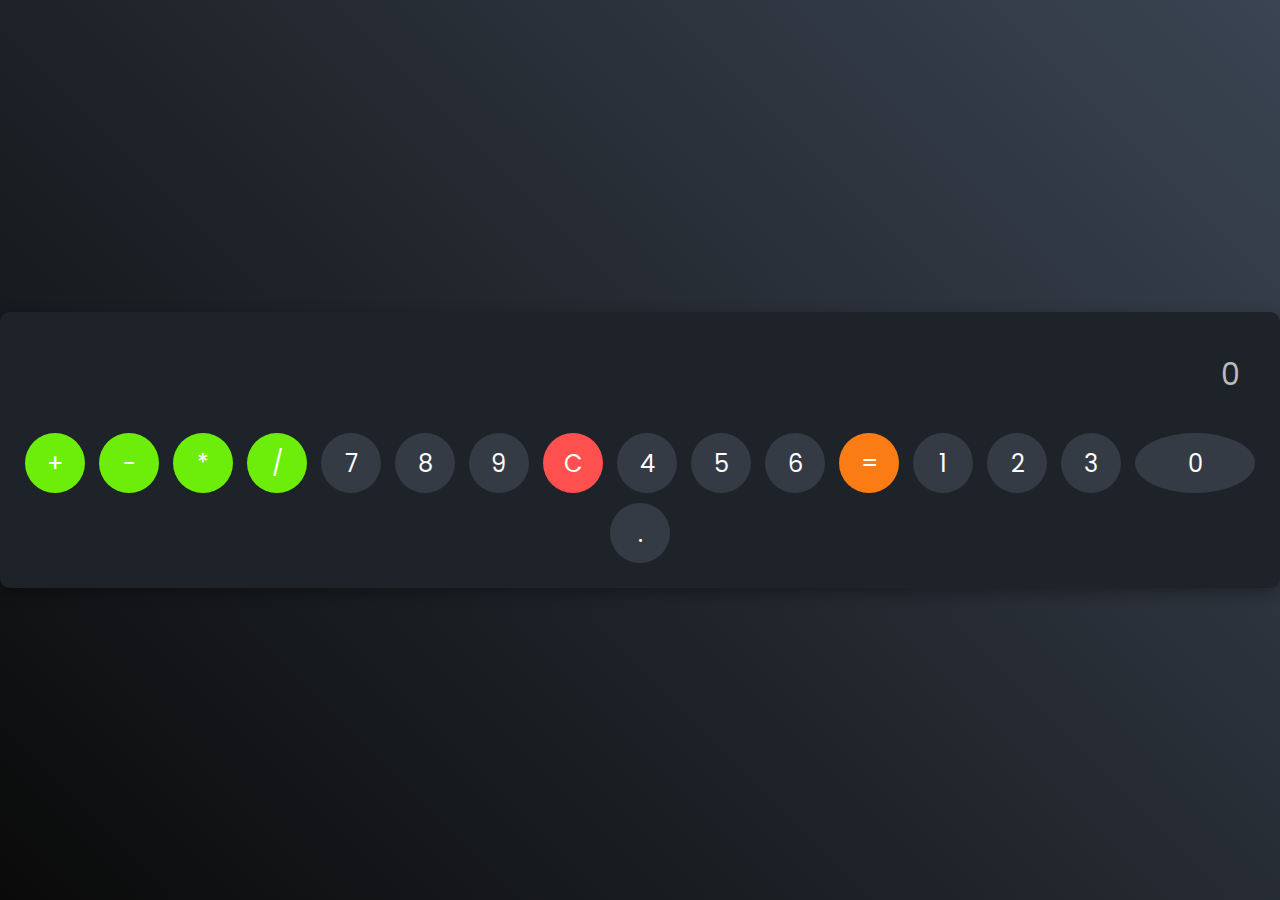
<file: index.html>
<!DOCTYPE html>
<html lang="en">
<head>
    <meta charset="UTF-8">
    <meta name="viewport" content="width=device-width, initial-scale=1.0">
    <title>Calculator</title>
    <link rel="stylesheet" href="style.css">
</head>
<body>
    <div class="calculator">
        <input type="text" id="inputBox" placeholder="0" readonly> 
        <div class="buttons">
            <button class="operator">+</button>
            <button class="operator">-</button>
            <button class="operator">*</button>
            <button class="operator">/</button>
            <button>7</button>
            <button>8</button>
            <button>9</button>
            <button class="clear">C</button>
            <button>4</button>
            <button>5</button>
            <button>6</button>
            <button class="equalBtn">=</button>
            <button>1</button>
            <button>2</button>
            <button>3</button>
            <button class="zero">0</button>
            <button>.</button>
        </div>
    </div>
    <script src="script.js"></script>
</body>
</html>
</file>
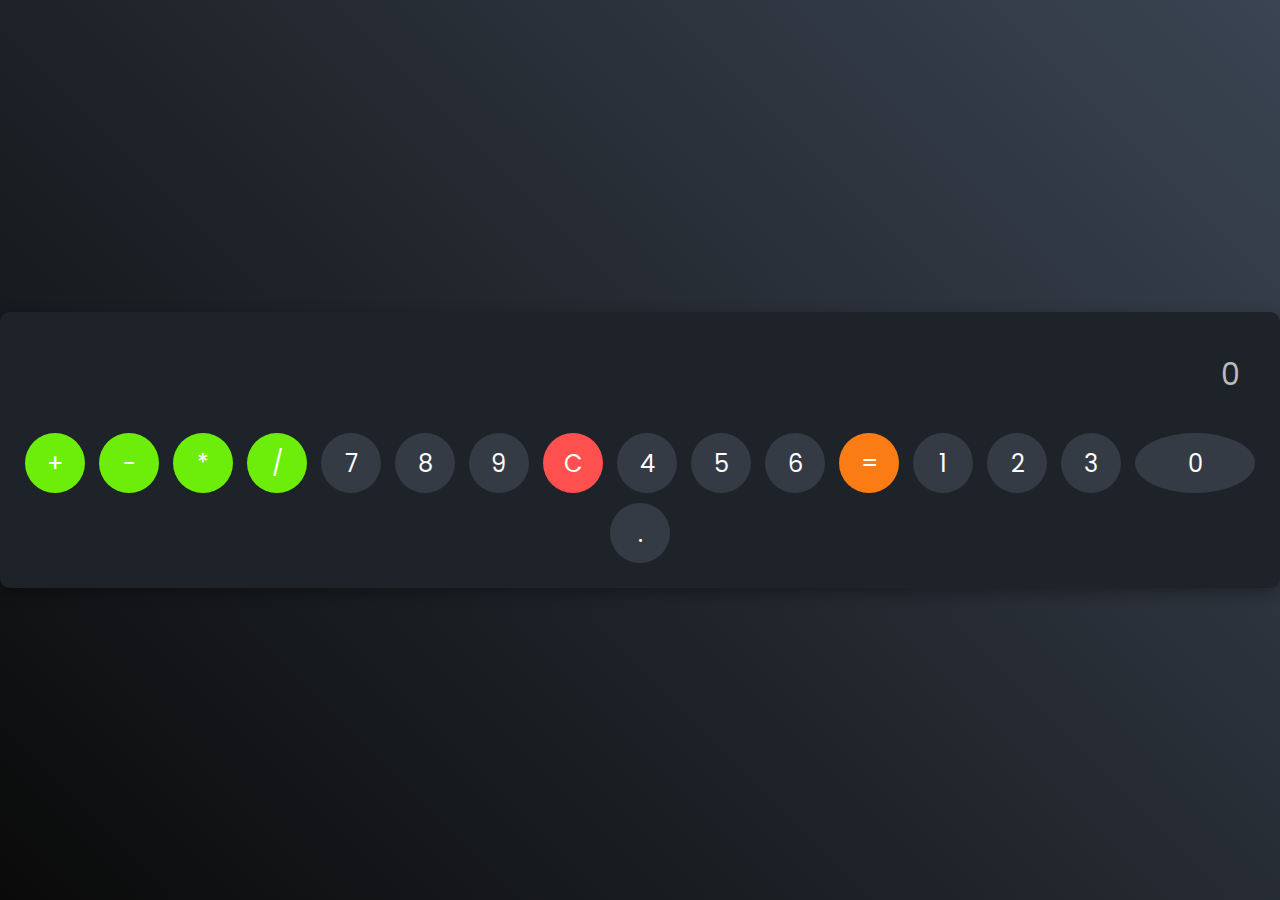
<file: calcutor/index.html>
<!DOCTYPE html>
<html lang="en">
<head>
    <meta charset="UTF-8">
    <meta name="viewport" content="width=device-width, initial-scale=1.0">
    <title>Calculator</title>
    <link rel="stylesheet" href="style.css">
</head>
<body>
    <div class="calculator">
        <input type="text" id="inputBox" placeholder="0">
        <div class="buttons">
            <button class="operator">+</button>
            <button class="operator">-</button>
            <button class="operator">*</button>
            <button class="operator">/</button>
            <button>7</button>
            <button>8</button>
            <button>9</button>
            <button class="clear">C</button>
            <button>4</button>
            <button>5</button>
            <button>6</button>
            <button class="equalBtn">=</button>
            <button>1</button>
            <button>2</button>
            <button>3</button>
            <button class="zero">0</button>
            <button>.</button>
        </div>
    </div>

    <script>
        const input = document.getElementById("inputBox");
        const buttons = document.querySelectorAll("button");

        let string = "";

        buttons.forEach(button => {
            button.addEventListener("click", (e) => {
                if (e.target.innerHTML === "=") {
                    try {
                        string = eval(string);
                        input.value = string;
                    } catch (error) {
                        input.value = "Error";
                    }
                } else if (e.target.classList.contains("clear")) {
                    string = "";
                    input.value = "";
                } else {
                    string += e.target.innerHTML;
                    input.value = string;
                }
            });
        });
    </script>
</body>
</html>
</file>
<file: style.css>
@import url("https://fonts.googleapis.com/css2?family=Poppins:wght@500&display=swap");

* {
    margin: 0;
    padding: 0;
    box-sizing: border-box;
    font-family: "Poppins", sans-serif;
}

body {
    width: 100%;
    height: 100vh;
    display: flex;
    justify-content: center;
    align-items: center;
    background: linear-gradient(45deg, #0a0a0a, #3a4452);
}

.calculator {
    background: #1e232a;
    border-radius: 10px;
    box-shadow: 0px 5px 15px rgba(0, 0, 0, 0.3);
    text-align: center;
    padding: 20px;
}

input {
    width: 100%;
    border: none;
    padding: 20px;
    margin-bottom: 10px;
    background: transparent;
    font-size: 30px;
    text-align: right;
    color: #fff;
    outline: none;
}

input::placeholder {
    color: #bbb;
}

button {
    width: 60px;
    height: 60px;
    margin: 5px;
    border: none;
    border-radius: 50%;
    font-size: 24px;
    background: #353b45;
    color: #fff;
    cursor: pointer;
    transition: background 0.3s ease;
}

button:hover {
    background: #4d5461;
}

.equalBtn {
    background-color: #fb7c14;
    color: #fff;
}

.operator {
    background-color: #6dee0a;
}

.clear {
    background-color: #ff5050;
}

.zero {
    width: 120px;
}
</file>
<file: calcutor/style.css>
@import url("https://fonts.googleapis.com/css2?family=Poppins:wght@500&display=swap");

* {
    margin: 0;
    padding: 0;
    box-sizing: border-box;
    font-family: "Poppins", sans-serif;
}

body {
    width: 100%;
    height: 100vh;
    display: flex;
    justify-content: center;
    align-items: center;
    background: linear-gradient(45deg, #0a0a0a, #3a4452);
}

.calculator {
    background: #1e232a;
    border-radius: 10px;
    box-shadow: 0px 5px 15px rgba(0, 0, 0, 0.3);
    text-align: center;
    padding: 20px;
}

input {
    width: 100%;
    border: none;
    padding: 20px;
    margin-bottom: 10px;
    background: transparent;
    font-size: 30px;
    text-align: right;
    color: #fff;
    outline: none;
}

input::placeholder {
    color: #bbb;
}

button {
    width: 60px;
    height: 60px;
    margin: 5px;
    border: none;
    border-radius: 50%;
    font-size: 24px;
    background: #353b45;
    color: #fff;
    cursor: pointer;
    transition: background 0.3s ease;
}

button:hover {
    background: #4d5461;
}

.equalBtn {
    background-color: #fb7c14;
    color: #fff;
}

.operator {
    background-color: #6dee0a;
}

.clear {
    background-color: #ff5050;
}

.zero {
    width: 120px;
}
</file>
